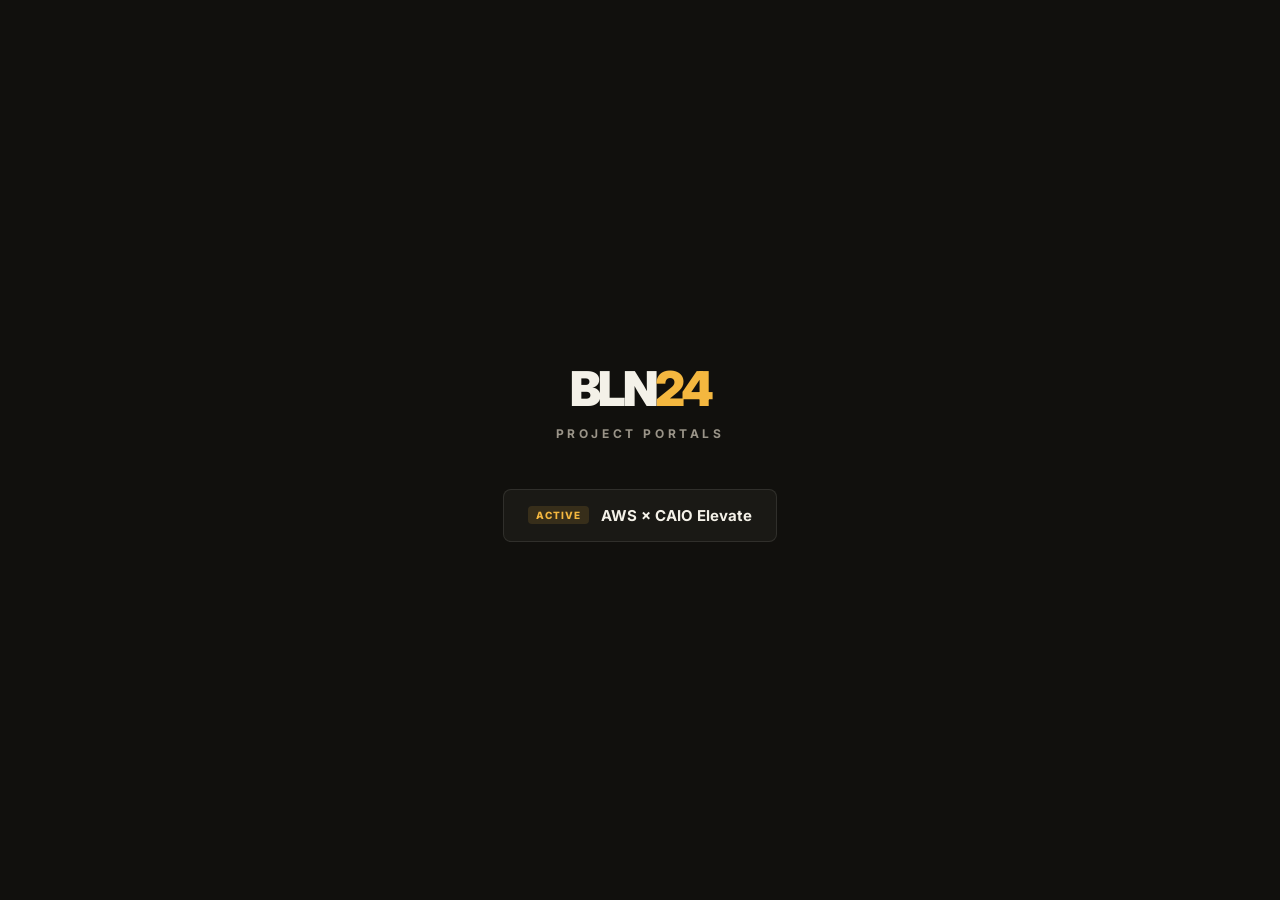
<file: index.html>
<!DOCTYPE html>
<html lang="en">
<head>
<meta charset="UTF-8">
<meta name="viewport" content="width=device-width, initial-scale=1.0">
<title>BLN24 Projects</title>
<style>
@import url("https://fonts.googleapis.com/css2?family=Inter:wght@400;500;600;700;800;900&display=swap");
:root { --ink:#f4f1e8; --muted:#9a9488; --paper:#11100d; --amber:#f4b73f; }
* { box-sizing:border-box; margin:0; padding:0; }
body { background:#11100d; color:#f4f1e8; font-family:Inter,sans-serif; min-height:100vh; display:flex; align-items:center; justify-content:center; }
.wrap { text-align:center; }
.wordmark { font-size:48px; font-weight:900; letter-spacing:-3px; }
.wordmark span { color:#f4b73f; }
.sub { color:#9a9488; font-size:12px; font-weight:700; text-transform:uppercase; letter-spacing:.3em; margin-top:8px; }
.projects { margin-top:48px; display:flex; flex-direction:column; gap:12px; }
.project-link { border:1px solid rgba(244,241,232,.1); border-radius:8px; padding:16px 24px; text-decoration:none; color:#f4f1e8; display:flex; align-items:center; gap:12px; background:rgba(244,241,232,.04); transition:border-color .2s; }
.project-link:hover { border-color:rgba(244,183,63,.4); }
.project-tag { background:rgba(244,183,63,.13); color:#f4b73f; font-size:10px; font-weight:800; text-transform:uppercase; letter-spacing:.1em; padding:3px 8px; border-radius:4px; }
.project-name { font-weight:700; font-size:15px; }
</style>
</head>
<body>
<div class="wrap">
  <div class="wordmark">BLN<span>24</span></div>
  <div class="sub">Project Portals</div>
  <div class="projects">
    <a href="/aws" class="project-link">
      <span class="project-tag">Active</span>
      <span class="project-name">AWS × CAIO Elevate</span>
    </a>
  </div>
</div>
</body>
</html>
</file>
